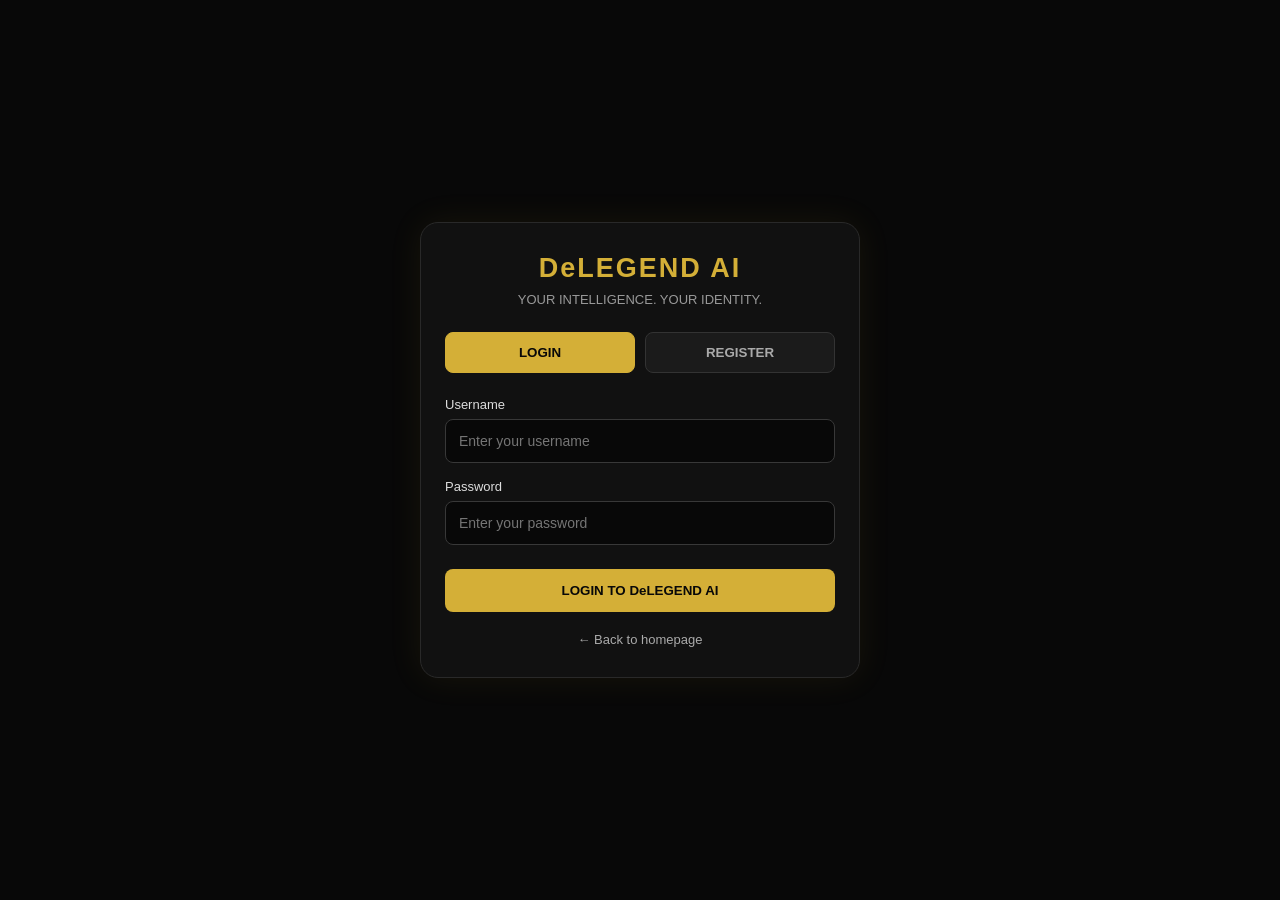
<file: templates/auth.html>
<!DOCTYPE html><html lang="en">
<head>
    <meta charset="UTF-8">
    <meta name="viewport" content="width=device-width, initial-scale=1.0">
    <title>Access | DeLEGEND AI</title><style>
    * {
        box-sizing: border-box;
        margin: 0;
        padding: 0;
        font-family: Arial, sans-serif;
    }

    body {
        min-height: 100vh;
        background: #080808;
        color: #fff;
        display: flex;
        justify-content: center;
        align-items: center;
        padding: 20px;
    }

    .container {
        width: 100%;
        max-width: 440px;
        background: #111;
        border: 1px solid #292929;
        border-radius: 18px;
        padding: 30px 24px;
        box-shadow: 0 0 35px rgba(212, 175, 55, 0.08);
    }

    .logo {
        text-align: center;
        color: #d4af37;
        font-size: 27px;
        font-weight: 900;
        letter-spacing: 2px;
        margin-bottom: 8px;
    }

    .subtitle {
        text-align: center;
        color: #999;
        font-size: 13px;
        margin-bottom: 25px;
    }

    .tabs {
        display: flex;
        gap: 10px;
        margin-bottom: 24px;
    }

    .tabs button {
        flex: 1;
        padding: 12px;
        background: #1b1b1b;
        color: #aaa;
        border: 1px solid #333;
        border-radius: 8px;
        cursor: pointer;
        font-weight: bold;
    }

    .tabs button.active {
        background: #d4af37;
        color: #080808;
        border-color: #d4af37;
    }

    .field {
        margin-bottom: 16px;
    }

    label {
        display: block;
        color: #ddd;
        font-size: 13px;
        margin-bottom: 7px;
    }

    input, textarea {
        width: 100%;
        padding: 13px;
        background: #080808;
        color: white;
        border: 1px solid #383838;
        border-radius: 8px;
        outline: none;
        font-size: 14px;
    }

    input:focus, textarea:focus {
        border-color: #d4af37;
    }

    textarea {
        min-height: 100px;
        resize: vertical;
    }

    .hidden {
        display: none;
    }

    .creator-box {
        margin-top: 24px;
        padding: 16px;
        border: 1px solid #8d7221;
        background: #17140a;
        border-radius: 10px;
    }

    .creator-box h3 {
        color: #d4af37;
        font-size: 14px;
        letter-spacing: 1px;
        margin-bottom: 8px;
    }

    .creator-box p {
        color: #aaa;
        font-size: 12px;
        line-height: 1.6;
        margin-bottom: 12px;
    }

    .submit {
        width: 100%;
        padding: 14px;
        background: #d4af37;
        color: #080808;
        border: none;
        border-radius: 8px;
        font-weight: 900;
        cursor: pointer;
        margin-top: 8px;
    }

    .submit:disabled {
        opacity: 0.6;
        cursor: wait;
    }

    .message {
        display: none;
        padding: 12px;
        margin-bottom: 16px;
        border-radius: 8px;
        font-size: 13px;
        line-height: 1.5;
    }

    .back {
        display: block;
        text-align: center;
        color: #aaa;
        text-decoration: none;
        font-size: 13px;
        margin-top: 20px;
    }

    .back:hover {
        color: #d4af37;
    }
</style>

</head><body>
    <main class="container">
        <div class="logo">DeLEGEND AI</div>
        <p class="subtitle">YOUR INTELLIGENCE. YOUR IDENTITY.</p>    <div class="tabs">
        <button id="loginTab" class="active" type="button"
                onclick="showForm('login')">LOGIN</button>

        <button id="registerTab" type="button"
                onclick="showForm('register')">REGISTER</button>
    </div>

    <div id="notice" class="message" role="status"></div>

    <form id="authForm">
        <div class="field">
            <label for="username">Username</label>
            <input id="username" name="username"
                   type="text" minlength="3" maxlength="30"
                   autocomplete="username" required
                   placeholder="Enter your username">
        </div>

        <div id="confirmField" class="field hidden">
            <label for="confirmPassword">Confirm password</label>
            <input id="confirmPassword" name="confirm_password"
                   type="password" autocomplete="new-password"
                   placeholder="Confirm your password">
        </div>

        <div class="field">
            <label for="password">Password</label>
            <input id="password" name="password"
                   type="password" minlength="8"
                   autocomplete="current-password" required
                   placeholder="Enter your password">
        </div>

        <section id="creatorBox" class="creator-box hidden">
            <h3>A WORD WITH DeLEGEND</h3>
            <p>
                Leave a message for the creator. Your message will be
                submitted privately when you log in. Never enter your
                password in this message.
            </p>

            <label for="creatorMessage">Your message (optional)</label>
            <textarea id="creatorMessage" name="creator_message"
                      maxlength="1500"
                      placeholder="Write your message to the creator..."></textarea>
        </section>

        <button id="submitButton" class="submit" type="submit">
            LOGIN TO DeLEGEND AI
        </button>
    </form>

    <a class="back" href="/">← Back to homepage</a>
</main>

<script>
    let currentMode = "login";

    function showForm(mode) {
        currentMode = mode;

        document.getElementById("loginTab")
            .classList.toggle("active", mode === "login");

        document.getElementById("registerTab")
            .classList.toggle("active", mode === "register");

        document.getElementById("confirmField")
            .classList.toggle("hidden", mode !== "register");

        document.getElementById("creatorBox")
            .classList.toggle("hidden", mode !== "login");

        document.getElementById("confirmPassword").required =
            mode === "register";

        document.getElementById("password").autocomplete =
            mode === "register" ? "new-password" : "current-password";

        document.getElementById("submitButton").textContent =
            mode === "register"
                ? "CREATE ACCOUNT"
                : "LOGIN TO DeLEGEND AI";

        document.getElementById("notice").style.display = "none";
    }

    function showNotice(message, success = false) {
        const box = document.getElementById("notice");
        box.textContent = message;
        box.style.display = "block";
        box.style.color = success ? "#8be0a0" : "#ff9999";
        box.style.background = success ? "#102016" : "#281010";
    }

    document.getElementById("authForm").addEventListener(
        "submit", async function(event) {
            event.preventDefault();

            const username =
                document.getElementById("username").value.trim();

            const password =
                document.getElementById("password").value;

            const confirmPassword =
                document.getElementById("confirmPassword").value;

            const creatorMessage =
                document.getElementById("creatorMessage").value.trim();

            if (currentMode === "register" &&
                password !== confirmPassword) {
                showNotice("Your passwords do not match.");
                return;
            }

            const button = document.getElementById("submitButton");
            button.disabled = true;
            button.textContent = "PLEASE WAIT...";

            try {
                const response = await fetch("/auth/" + currentMode, {
                    method: "POST",
                    headers: {
                        "Content-Type": "application/json"
                    },
                    body: JSON.stringify({
                        username: username,
                        password: password,
                        confirm_password: confirmPassword,
                        creator_message: creatorMessage
                    })
                });

                const data = await response.json();

                if (!response.ok) {
                    showNotice(data.error || "Authentication failed.");
                    return;
                }

                if (data.redirect) {
                    window.location.href = data.redirect;
                    return;
                }

                showNotice(
                    data.message || "Request completed successfully.",
                    true
                );

            } catch (error) {
                showNotice(
                    "Could not connect to the server. Check your connection."
                );
            } finally {
                button.disabled = false;
                button.textContent =
                    currentMode === "register"
                        ? "CREATE ACCOUNT"
                        : "LOGIN TO DeLEGEND AI";
            }
        }
    );
</script>

</body>
</html>
</file>
